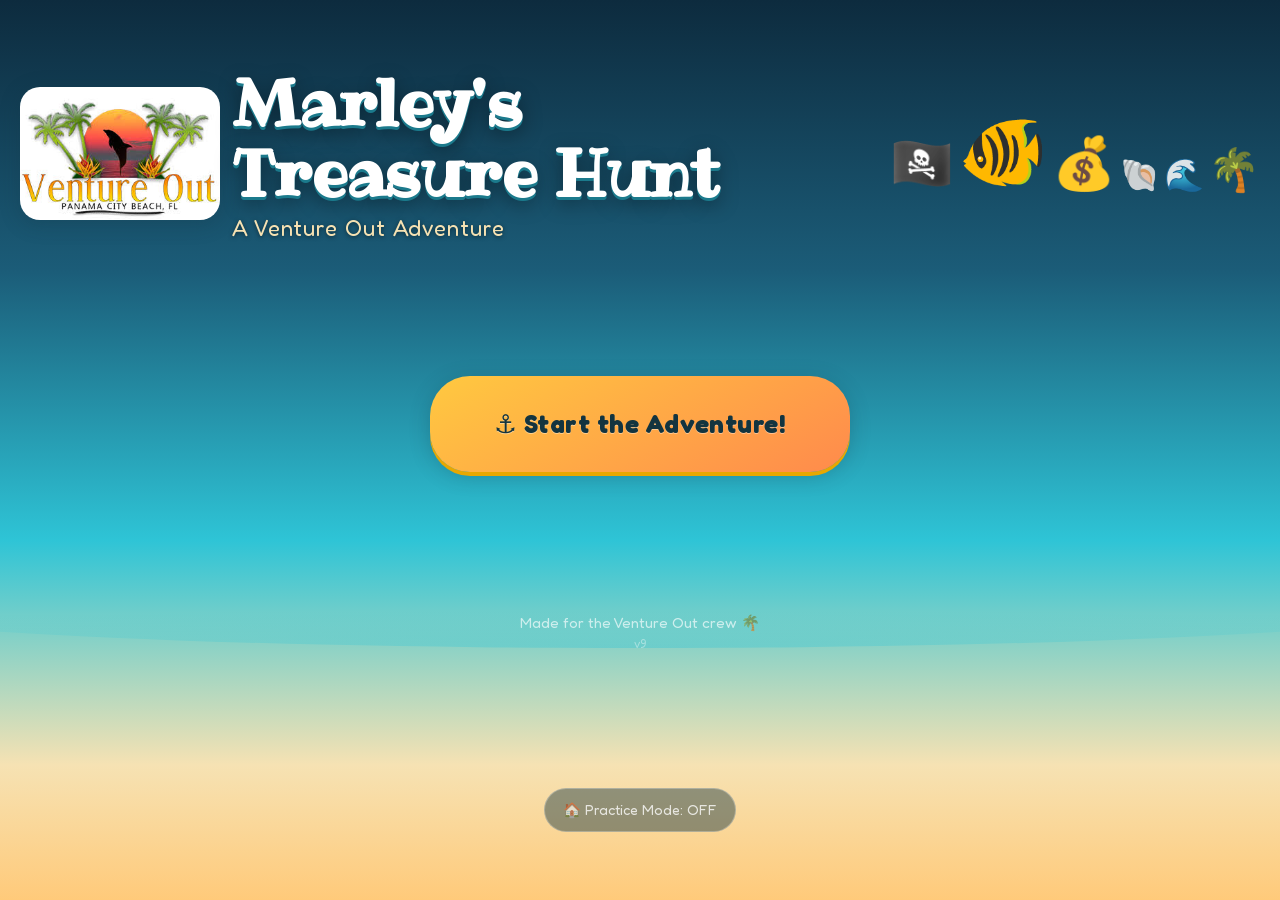
<file: index.html>
<!doctype html>
<html lang="en">
<head>
<meta charset="utf-8">
<meta name="viewport" content="width=device-width, initial-scale=1, viewport-fit=cover, user-scalable=no, maximum-scale=1">
<title>Marley's Treasure Hunt — A Venture Out Adventure</title>
<link rel="manifest" href="./manifest.json">
<meta name="theme-color" content="#1B7A8C">
<meta name="apple-mobile-web-app-capable" content="yes">
<meta name="mobile-web-app-capable" content="yes">
<meta name="apple-mobile-web-app-status-bar-style" content="black-translucent">
<meta name="apple-mobile-web-app-title" content="Treasure Hunt">
<link rel="apple-touch-icon" href="./assets/icons/apple-touch-icon-180.png">
<link rel="icon" href="./assets/icons/icon-192.png">
<link rel="stylesheet" href="./styles.css">
</head>
<body>
<div id="app">

  <!-- ═══════════════════════════════════════════
       SCREEN 1 — TITLE
  ═══════════════════════════════════════════ -->
  <section class="screen screen--active" id="screen-title">

    <!-- Background decoration layer -->
    <div class="title-bg" aria-hidden="true">
      <div class="title-bg__waves"></div>
      <div class="title-bg__stars">
        <span class="deco-star" style="--x:10%;--y:12%;--s:1.1;--d:0s">⭐</span>
        <span class="deco-star" style="--x:88%;--y:8%;--s:0.8;--d:0.4s">✨</span>
        <span class="deco-star" style="--x:5%;--y:55%;--s:0.9;--d:0.7s">⭐</span>
        <span class="deco-star" style="--x:92%;--y:48%;--s:1.2;--d:0.2s">✨</span>
        <span class="deco-star" style="--x:18%;--y:80%;--s:0.7;--d:1s">⭐</span>
        <span class="deco-star" style="--x:80%;--y:78%;--s:1;--d:0.6s">✨</span>
      </div>
    </div>

    <!-- Logo -->
    <div class="title-logo-wrap">
      <img src="./assets/ventureoutlogo.jpeg" alt="Venture Out" class="title-logo">
    </div>

    <!-- Main title card -->
    <div class="title-card">
      <h1 class="title-main">Marley's<br>Treasure Hunt</h1>
      <p class="title-sub">A Venture Out Adventure</p>
    </div>

    <!-- Hero scene -->
    <div class="title-hero" aria-label="Marley the marlin, pirates, and treasure">
      <div class="hero-scene">
        <span class="hero-pirate">🏴‍☠️</span>
        <span class="hero-marley">🐠</span>
        <span class="hero-treasure">💰</span>
        <span class="hero-shell1">🐚</span>
        <span class="hero-shell2">🌊</span>
        <span class="hero-palm">🌴</span>
      </div>
    </div>

    <!-- CTA button -->
    <button id="btnStart" class="btn btn--primary btn--xl">
      ⚓ Start the Adventure!
    </button>

    <!-- Footer note -->
    <footer class="title-footer">
      Made for the Venture Out crew 🌴
      <span id="appVersion" class="title-version"></span>
    </footer>

    <!-- Practice Mode toggle — test the GPS map anywhere (e.g. at home) -->
    <button id="btnPractice" class="title-practice">🏠 Practice Mode: OFF</button>

  </section>


  <!-- ═══════════════════════════════════════════
       SCREEN 2 — MAP
  ═══════════════════════════════════════════ -->
  <section class="screen" id="screen-map">

    <!-- HUD (top bar) -->
    <div id="hud">
      <div id="zoneChip" class="chip chip--zone">
        <button id="btnZonePrev" class="zone-arrow" type="button" aria-label="Previous zone">◀</button>
        <span id="zoneName">The Lagoon &amp; Fishing Pier</span>
        <span id="zoneDone" class="zone-done hidden" aria-hidden="true">✓</span>
        <button id="btnZoneNext" class="zone-arrow" type="button" aria-label="Next zone">▶</button>
      </div>
      <div id="scoreChip" class="chip chip--score" aria-live="polite" aria-atomic="true">
        ⭐ <span id="scoreValue">0</span>
      </div>
      <div id="mapPieceChip" class="chip chip--map" aria-live="polite" aria-atomic="true">
        🗺️ <span id="mapPieceValue">0</span>/5
      </div>
    </div>

    <!-- Map viewport. #mapStage is sized to the rendered map image (so fx/fy
         fractions line up with the picture, not the letter-boxed viewport) and
         is what JS pans/zooms via transform. -->
    <div id="mapViewport">
      <div id="mapStage">
        <img id="mapImg" src="./assets/map/resort-map.jpg" alt="Resort map">
        <div id="treasureLayer"></div>
        <div id="playerDot"><div id="facingBeam" aria-hidden="true"></div><span>⛵</span></div>
      </div>
    </div>

    <!-- Proximity prompt (floats over map) -->
    <div id="proximityPrompt" class="hidden">
      Treasure nearby — tap it! ✨
    </div>

    <!-- "Set Up the Map" panel (floats over map; card is click-through so the
         map stays tappable — only its buttons capture taps). -->
    <div id="calPanel" class="cal-panel hidden" role="group" aria-labelledby="calPanelTitle">
      <div id="calBar" class="cal-panel__bar">
        <span class="cal-panel__grip" aria-hidden="true">⠿</span>
        <span id="calPanelTitle" class="cal-panel__title">📍 Set Up the Map</span>
        <button id="btnCalMin" type="button" class="cal-panel__min" aria-label="Minimize panel" title="Minimize">▾</button>
      </div>
      <div id="calBody" class="cal-panel__body">
      <div id="calGps" class="cal-panel__gps" data-q="wait" aria-live="polite">GPS: locating…</div>
      <div id="calPrompt" class="cal-panel__prompt"></div>
      <ul id="calList" class="cal-panel__list"></ul>
      <div id="calControls">
        <div class="cal-panel__row">
          <button id="btnCalUndo" type="button" class="btn btn--ghost">↩︎ Undo</button>
          <button id="btnCalCancel" type="button" class="btn btn--ghost">✕ Cancel</button>
          <button id="btnCalSolve" type="button" class="btn btn--primary" disabled>✅ Save</button>
        </div>
        <div id="calSolveHint" class="cal-panel__note"></div>
      </div>
      <div id="calExportWrap" class="cal-panel__export hidden">
        <div class="cal-panel__note">Paste this into <code>CONFIG.resort.georef</code> (or send it to me):</div>
        <textarea id="calExport" class="cal-panel__ta" readonly rows="7"></textarea>
        <div class="cal-panel__row">
          <button id="btnCalCopy" type="button" class="btn btn--ghost">📋 Copy</button>
          <button id="btnCalDone" type="button" class="btn btn--primary">Done</button>
        </div>
      </div>
      </div><!-- /calBody -->
    </div>

    <!-- Bottom control bar -->
    <div id="mapControls">
      <button id="btnOpenBag" class="btn btn--ghost">👝 Bag</button>
      <button id="btnCalibrate" class="btn btn--ghost">📍 Calibrate</button>
    </div>

  </section>


  <!-- ═══════════════════════════════════════════
       SCREEN 3 — CATCH (AR camera view)
  ═══════════════════════════════════════════ -->
  <section class="screen" id="screen-catch">

    <!-- Camera feed — full-bleed background -->
    <video id="cameraVideo" autoplay muted playsinline></video>

    <!-- JS-injected catch treasure lives here -->
    <div id="catchLayer"></div>

    <!-- Off-screen "turn this way" arrow (shown when the treasure is out of frame) -->
    <div id="arHint" class="hidden"></div>

    <!-- Hint text -->
    <div id="catchHint">Tap the treasure to catch it! 👆</div>

    <!-- Back button -->
    <button id="btnCatchBack" class="btn btn--ghost">← Back to map</button>

  </section>


  <!-- ═══════════════════════════════════════════
       SCREEN 4 — BAG
  ═══════════════════════════════════════════ -->
  <section class="screen" id="screen-bag">

    <div class="bag-inner">
      <h2 class="screen-heading">
        <span class="screen-heading__emoji">👝</span>
        My Treasure Bag
      </h2>

      <div id="bagGrid"></div>

      <div id="bagTotal"></div>

      <button id="btnBagBack" class="btn btn--primary">← Keep hunting</button>
    </div>

  </section>


  <!-- ═══════════════════════════════════════════
       SCREEN 5 — WIN
  ═══════════════════════════════════════════ -->
  <section class="screen" id="screen-win">

    <div class="win-bg" aria-hidden="true"></div>

    <div class="win-inner">

      <!-- Celebration graphic -->
      <div class="win-chest" aria-label="treasure chest">
        <span class="win-chest__main">💰</span>
        <span class="win-chest__deco win-chest__deco--1">✨</span>
        <span class="win-chest__deco win-chest__deco--2">⭐</span>
        <span class="win-chest__deco win-chest__deco--3">🏅</span>
        <span class="win-chest__deco win-chest__deco--4">✨</span>
      </div>

      <h2 class="win-headline">
        You found<br>Captain Barnacle's<br>treasure!
      </h2>

      <div id="winScore"></div>

      <button id="btnPlayAgain" class="btn btn--primary btn--xl">
        Play again 🔁
      </button>

    </div>

  </section>


  <!-- ═══════════════════════════════════════════
       OVERLAYS (outside all screens)
  ═══════════════════════════════════════════ -->

  <!-- Marley's speech bubble -->
  <div id="marleyBubble" class="marley hidden" aria-live="polite" aria-atomic="true">
    <span class="marley__avatar" aria-hidden="true">🐠</span>
    <p id="marleyText"></p>
  </div>

  <!-- Zone intro banner -->
  <div id="zoneBanner" class="banner hidden" aria-live="polite" aria-atomic="true">
    <span id="zoneBannerEmoji" aria-hidden="true">🏝️</span>
    <h2 id="zoneBannerName"></h2>
  </div>

  <!-- Safety modal -->
  <div id="safetyCard" class="modal hidden" role="dialog" aria-modal="true" aria-labelledby="safetyText">
    <div class="modal__box">
      <span class="modal__emoji" aria-hidden="true">🛟</span>
      <p id="safetyText"></p>
      <button id="btnSafetyOk" class="btn btn--primary">Aye aye, Captain! 🫡</button>
    </div>
  </div>

  <!-- Offline gate / status banner -->
  <div id="offlineGate" class="gate hidden">
    <span id="offlineGateIcon">⏳</span>
    <span id="offlineGateText">Getting ready…</span>
  </div>

</div><!-- /#app -->

<script src="./game.js" defer></script>
</body>
</html>
</file>
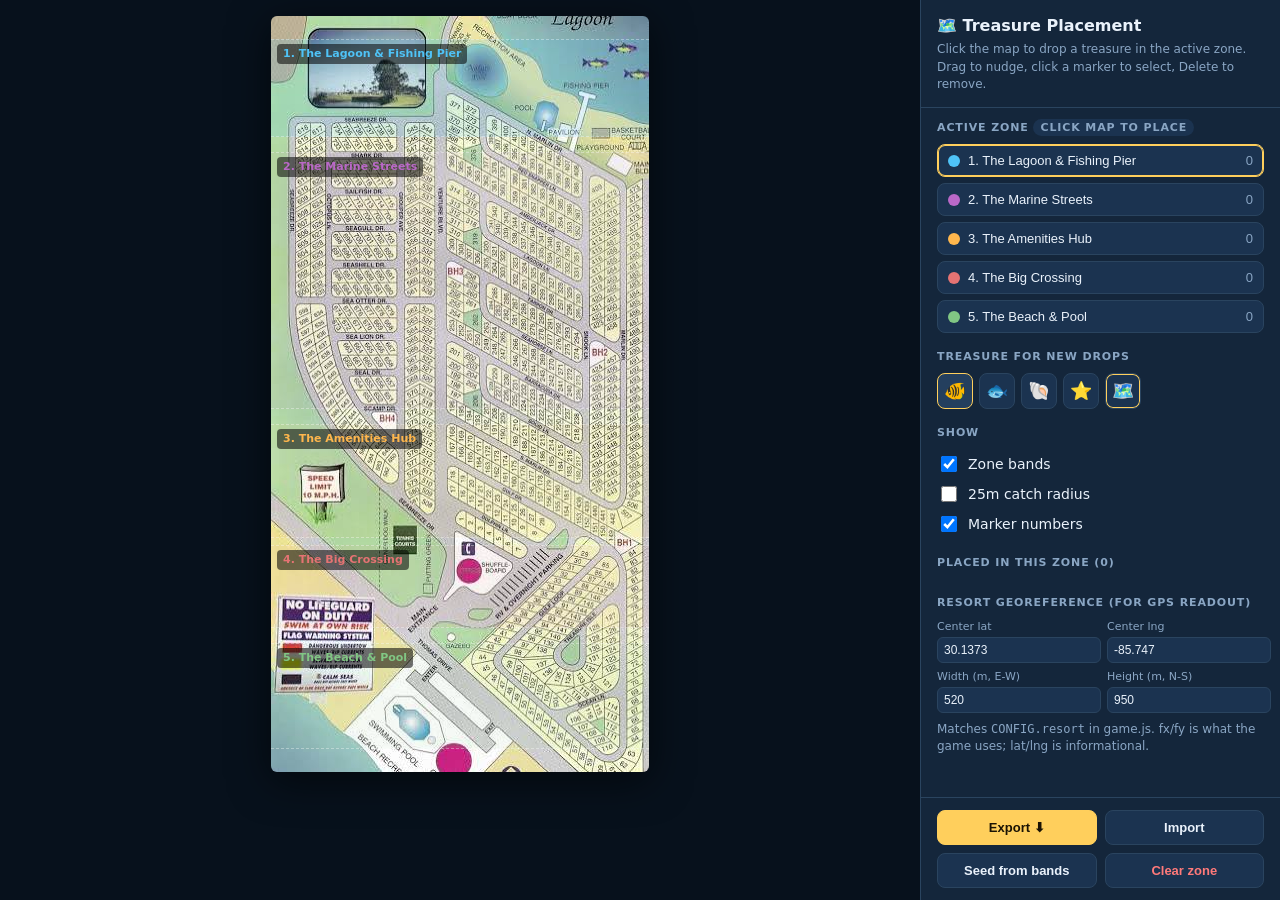
<file: placement.html>
<!DOCTYPE html>
<html lang="en">
<head>
<meta charset="UTF-8">
<meta name="viewport" content="width=device-width, initial-scale=1, maximum-scale=1, user-scalable=no">
<title>Treasure Placement — Marley's Treasure Hunt</title>
<style>
  :root {
    --bg: #0d1b2a; --panel: #14263b; --panel2: #1b3350; --ink: #eaf2fb;
    --muted: #8aa6c4; --line: #2a445f; --accent: #ffcf5c;
    --good: #5ad19a; --bad: #ff7a7a;
  }
  * { box-sizing: border-box; }
  html, body { margin: 0; height: 100%; }
  body {
    font: 14px/1.45 system-ui, -apple-system, "Segoe UI", Roboto, sans-serif;
    background: var(--bg); color: var(--ink);
    display: grid; grid-template-columns: 1fr 360px; height: 100vh; overflow: hidden;
  }

  /* ---- Map stage ---- */
  #stageWrap { position: relative; overflow: auto; background: #07111c; }
  #stage { position: relative; margin: 16px auto; width: fit-content; }
  #map { display: block; max-width: none; box-shadow: 0 8px 40px rgba(0,0,0,.6); border-radius: 6px; }
  #overlay { position: absolute; inset: 0; }

  .band { position: absolute; left: 0; right: 0; pointer-events: none;
    border-top: 1px dashed rgba(255,255,255,.35); border-bottom: 1px dashed rgba(255,255,255,.35); }
  .band-label { position: absolute; left: 6px; top: 4px; font-size: 11px; font-weight: 700;
    padding: 2px 6px; border-radius: 4px; background: rgba(0,0,0,.55); pointer-events: none; }

  .marker { position: absolute; transform: translate(-50%, -50%); cursor: grab;
    width: 34px; height: 34px; display: grid; place-items: center; font-size: 22px;
    border-radius: 50%; background: rgba(0,0,0,.35); border: 2px solid #fff;
    box-shadow: 0 2px 8px rgba(0,0,0,.5); user-select: none; touch-action: none; }
  .marker.piece { border-color: var(--accent); box-shadow: 0 0 0 3px rgba(255,207,92,.4); }
  .marker.sel { outline: 3px solid var(--accent); outline-offset: 2px; z-index: 5; }
  .marker:active { cursor: grabbing; }
  .radius { position: absolute; transform: translate(-50%, -50%); border: 1px solid rgba(90,209,154,.7);
    background: rgba(90,209,154,.10); border-radius: 50%; pointer-events: none; }
  .idx { position: absolute; top: -8px; right: -8px; background: #fff; color: #000;
    font-size: 10px; font-weight: 800; border-radius: 8px; padding: 0 4px; }

  /* ---- Side panel ---- */
  #panel { background: var(--panel); border-left: 1px solid var(--line);
    display: flex; flex-direction: column; height: 100vh; }
  #panel header { padding: 14px 16px; border-bottom: 1px solid var(--line); }
  #panel header h1 { margin: 0; font-size: 16px; }
  #panel header p { margin: 4px 0 0; color: var(--muted); font-size: 12px; }
  .scroll { overflow-y: auto; padding: 12px 16px; flex: 1; }
  .group { margin-bottom: 16px; }
  .group h2 { font-size: 11px; text-transform: uppercase; letter-spacing: .08em;
    color: var(--muted); margin: 0 0 8px; }

  .zones { display: grid; gap: 6px; }
  .zone-btn { display: flex; align-items: center; gap: 8px; text-align: left;
    padding: 8px 10px; border-radius: 8px; border: 1px solid var(--line);
    background: var(--panel2); color: var(--ink); cursor: pointer; font-size: 13px; }
  .zone-btn .dot { width: 12px; height: 12px; border-radius: 50%; flex: none; }
  .zone-btn .count { margin-left: auto; color: var(--muted); font-variant-numeric: tabular-nums; }
  .zone-btn.active { border-color: var(--accent); box-shadow: inset 0 0 0 1px var(--accent); }

  .palette { display: flex; flex-wrap: wrap; gap: 6px; }
  .emoji-btn { font-size: 18px; width: 36px; height: 36px; border-radius: 8px;
    border: 1px solid var(--line); background: var(--panel2); cursor: pointer; }
  .emoji-btn.active { border-color: var(--accent); background: #243f5e; }
  .emoji-btn.piece { box-shadow: inset 0 0 0 1px var(--accent); }

  .toggles label { display: flex; align-items: center; gap: 8px; padding: 4px 0; cursor: pointer; }
  .toggles input { width: 16px; height: 16px; }

  .list { display: grid; gap: 4px; }
  .row { display: flex; align-items: center; gap: 8px; padding: 6px 8px; border-radius: 6px;
    background: var(--panel2); font-size: 12px; cursor: pointer; }
  .row.sel { outline: 2px solid var(--accent); }
  .row .em { font-size: 16px; }
  .row .co { color: var(--muted); font-variant-numeric: tabular-nums; flex: 1; }
  .row .del { color: var(--bad); background: none; border: none; cursor: pointer; font-size: 14px; }

  .geo { display: grid; grid-template-columns: 1fr 1fr; gap: 6px; }
  .geo label { font-size: 11px; color: var(--muted); display: grid; gap: 2px; }
  .geo input { background: var(--panel2); border: 1px solid var(--line); color: var(--ink);
    border-radius: 6px; padding: 5px 6px; font-size: 12px; }

  .actions { display: grid; grid-template-columns: 1fr 1fr; gap: 8px;
    padding: 12px 16px; border-top: 1px solid var(--line); }
  button.btn { padding: 9px; border-radius: 8px; border: 1px solid var(--line);
    background: var(--panel2); color: var(--ink); cursor: pointer; font-weight: 600; font-size: 13px; }
  button.btn.primary { background: var(--accent); color: #1a1304; border-color: var(--accent); }
  button.btn.danger { color: var(--bad); }

  dialog { background: var(--panel); color: var(--ink); border: 1px solid var(--line);
    border-radius: 12px; max-width: 640px; width: 92%; padding: 0; }
  dialog header { display: flex; justify-content: space-between; align-items: center;
    padding: 12px 16px; border-bottom: 1px solid var(--line); }
  dialog .body { padding: 14px 16px; }
  textarea { width: 100%; min-height: 280px; background: #07111c; color: var(--good);
    border: 1px solid var(--line); border-radius: 8px; padding: 10px; font: 12px/1.5 ui-monospace, Menlo, monospace; }
  .hint { color: var(--muted); font-size: 12px; }
  .pill { font-size: 11px; padding: 2px 7px; border-radius: 999px; background: var(--panel2); color: var(--muted); }
</style>
</head>
<body>
  <!-- ===== MAP STAGE ===== -->
  <div id="stageWrap">
    <div id="stage">
      <img id="map" src="./assets/map/resort-map.jpg" alt="Resort map" draggable="false">
      <div id="overlay"></div>
    </div>
  </div>

  <!-- ===== PANEL ===== -->
  <div id="panel">
    <header>
      <h1>🗺️ Treasure Placement</h1>
      <p>Click the map to drop a treasure in the active zone. Drag to nudge, click a marker to select, Delete to remove.</p>
    </header>

    <div class="scroll">
      <div class="group">
        <h2>Active zone <span class="pill" id="zoneHint">click map to place</span></h2>
        <div class="zones" id="zones"></div>
      </div>

      <div class="group">
        <h2>Treasure for new drops</h2>
        <div class="palette" id="palette"></div>
      </div>

      <div class="group toggles">
        <h2>Show</h2>
        <label><input type="checkbox" id="tBands" checked> Zone bands</label>
        <label><input type="checkbox" id="tRadius"> 25m catch radius</label>
        <label><input type="checkbox" id="tIndex" checked> Marker numbers</label>
      </div>

      <div class="group">
        <h2>Placed in this zone (<span id="zoneCount">0</span>)</h2>
        <div class="list" id="list"></div>
      </div>

      <div class="group">
        <h2>Resort georeference (for GPS readout)</h2>
        <div class="geo">
          <label>Center lat<input id="gLat" type="number" step="0.00001" value="30.1373"></label>
          <label>Center lng<input id="gLng" type="number" step="0.00001" value="-85.747"></label>
          <label>Width (m, E-W)<input id="gW" type="number" step="1" value="520"></label>
          <label>Height (m, N-S)<input id="gH" type="number" step="1" value="950"></label>
        </div>
        <p class="hint" style="margin:8px 0 0">Matches <code>CONFIG.resort</code> in game.js. fx/fy is what the game uses; lat/lng is informational.</p>
      </div>
    </div>

    <div class="actions">
      <button class="btn primary" id="btnExport">Export ⬇︎</button>
      <button class="btn" id="btnImport">Import</button>
      <button class="btn" id="btnPreset">Seed from bands</button>
      <button class="btn danger" id="btnClearZone">Clear zone</button>
    </div>
  </div>

  <!-- ===== EXPORT / IMPORT DIALOG ===== -->
  <dialog id="dlg">
    <header>
      <strong id="dlgTitle">Export</strong>
      <button class="btn" id="dlgClose">Close</button>
    </header>
    <div class="body">
      <p class="hint" id="dlgHint"></p>
      <textarea id="dlgText" spellcheck="false"></textarea>
      <div class="actions" style="border:0;padding:12px 0 0">
        <button class="btn primary" id="dlgCopy">Copy to clipboard</button>
        <button class="btn" id="dlgDownload">Download .json</button>
      </div>
    </div>
  </dialog>

<script>
/* ============================================================================
   Zone definitions — kept in sync with CONFIG.zones in game.js.
   ========================================================================== */
const ZONES = [
  { name: 'The Lagoon & Fishing Pier', color: '#4fc3f7', band: [0.03, 0.16],
    emojis: ['🐠','🐟','🐚','⭐'], piece: '🗺️' },
  { name: 'The Marine Streets', color: '#ba68c8', band: [0.18, 0.52],
    emojis: ['🪙','🐚','🦀','💎'], piece: '🗺️' },
  { name: 'The Amenities Hub', color: '#ffb74d', band: [0.54, 0.69],
    emojis: ['🏴‍☠️','🪙','🥥','🦜'], piece: '🗺️' },
  { name: 'The Big Crossing', color: '#e57373', band: [0.70, 0.81],
    emojis: ['🧭','🪙'], piece: '🗺️' },
  { name: 'The Beach & Pool', color: '#81c784', band: [0.83, 0.97],
    emojis: ['🐢','🐬','🪙','🐚'], piece: '🧰' },
];

const STORAGE_KEY = 'voar_placement_v1';
const R = 6378137; // earth radius (m), matches projectMeters in game.js

/* state: array of {id, zone, fx, fy, emoji, isPiece} */
let spots = [];
let activeZone = 0;
let activeEmoji = ZONES[0].emojis[0];
let activePiece = false;
let selectedId = null;
let nextId = 1;

const $ = (id) => document.getElementById(id);
const overlay = $('overlay'), mapImg = $('map');

/* ---- geo helpers (inverse of game.js gpsToFraction, resort branch) ---- */
function geo() {
  return { lat0: +$('gLat').value, lng0: +$('gLng').value, w: +$('gW').value, h: +$('gH').value };
}
function fracToLatLng(fx, fy) {
  const g = geo();
  const x = (fx - 0.5) * g.w;            // east meters
  const y = (0.5 - fy) * g.h;            // north meters
  const lng = g.lng0 + x / (Math.cos(g.lat0 * Math.PI / 180) * R) * (180 / Math.PI);
  const lat = g.lat0 + y / 110540 * 1;   // 110540 m per degree lat (matches game.js)
  return { lat, lng };
}

/* ============================================================================
   Rendering
   ========================================================================== */
function render() {
  overlay.innerHTML = '';
  const showBands = $('tBands').checked;
  const showRadius = $('tRadius').checked;
  const showIdx = $('tIndex').checked;
  const g = geo();

  // bands
  if (showBands) {
    ZONES.forEach((z, i) => {
      const b = document.createElement('div');
      b.className = 'band';
      b.style.top = (z.band[0] * 100) + '%';
      b.style.height = ((z.band[1] - z.band[0]) * 100) + '%';
      b.style.background = hexA(z.color, i === activeZone ? 0.16 : 0.06);
      const lab = document.createElement('div');
      lab.className = 'band-label';
      lab.style.color = z.color;
      lab.textContent = (i + 1) + '. ' + z.name;
      b.appendChild(lab);
      overlay.appendChild(b);
    });
  }

  // radius ellipse size in % (E-W uses width m, N-S uses height m)
  const rxPct = (25 / g.w) * 100, ryPct = (25 / g.h) * 100;

  // markers (numbered per-zone in placement order)
  const perZoneCount = {};
  spots.forEach((s) => {
    perZoneCount[s.zone] = (perZoneCount[s.zone] || 0) + 1;
    const z = ZONES[s.zone];

    if (showRadius) {
      const r = document.createElement('div');
      r.className = 'radius';
      r.style.left = (s.fx * 100) + '%';
      r.style.top = (s.fy * 100) + '%';
      r.style.width = (rxPct * 2) + '%';
      r.style.height = (ryPct * 2) + '%';
      overlay.appendChild(r);
    }

    const m = document.createElement('div');
    m.className = 'marker' + (s.isPiece ? ' piece' : '') + (s.id === selectedId ? ' sel' : '');
    m.style.left = (s.fx * 100) + '%';
    m.style.top = (s.fy * 100) + '%';
    m.style.borderColor = s.id === selectedId ? '#ffcf5c' : z.color;
    m.textContent = s.emoji;
    m.dataset.id = s.id;
    if (showIdx) {
      const n = document.createElement('span');
      n.className = 'idx'; n.textContent = perZoneCount[s.zone];
      m.appendChild(n);
    }
    overlay.appendChild(m);
    attachDrag(m, s);
  });

  renderZones();
  renderPalette();
  renderList();
}

function renderZones() {
  const el = $('zones'); el.innerHTML = '';
  ZONES.forEach((z, i) => {
    const n = spots.filter((s) => s.zone === i).length;
    const b = document.createElement('button');
    b.className = 'zone-btn' + (i === activeZone ? ' active' : '');
    b.innerHTML = `<span class="dot" style="background:${z.color}"></span>${i + 1}. ${z.name}<span class="count">${n}</span>`;
    b.onclick = () => { activeZone = i; activeEmoji = z.emojis[0]; activePiece = false; render(); };
    el.appendChild(b);
  });
}

function renderPalette() {
  const el = $('palette'); el.innerHTML = '';
  const z = ZONES[activeZone];
  z.emojis.forEach((e) => {
    const b = document.createElement('button');
    b.className = 'emoji-btn' + (!activePiece && e === activeEmoji ? ' active' : '');
    b.textContent = e;
    b.onclick = () => { activeEmoji = e; activePiece = false; renderPalette(); };
    el.appendChild(b);
  });
  const p = document.createElement('button');
  p.className = 'emoji-btn piece' + (activePiece ? ' active' : '');
  p.textContent = z.piece;
  p.title = 'Map piece / chest';
  p.onclick = () => { activePiece = true; renderPalette(); };
  el.appendChild(p);
}

function renderList() {
  const list = spots.filter((s) => s.zone === activeZone);
  $('zoneCount').textContent = list.length;
  const el = $('list'); el.innerHTML = '';
  list.forEach((s, i) => {
    const ll = fracToLatLng(s.fx, s.fy);
    const row = document.createElement('div');
    row.className = 'row' + (s.id === selectedId ? ' sel' : '');
    row.innerHTML =
      `<span class="em">${s.emoji}</span>` +
      `<span class="co">#${i + 1} · fx ${s.fx.toFixed(3)}, fy ${s.fy.toFixed(3)}<br>` +
      `<span style="opacity:.7">${ll.lat.toFixed(5)}, ${ll.lng.toFixed(5)}${s.isPiece ? ' · 🧩 piece' : ''}</span></span>` +
      `<button class="del" title="Delete">✕</button>`;
    row.onclick = (e) => {
      if (e.target.classList.contains('del')) { removeSpot(s.id); return; }
      selectedId = s.id; render();
    };
    el.appendChild(row);
  });
}

/* ============================================================================
   Interaction — place / drag / delete
   ========================================================================== */
function mapFracFromEvent(clientX, clientY) {
  const r = mapImg.getBoundingClientRect();
  return {
    fx: clamp((clientX - r.left) / r.width),
    fy: clamp((clientY - r.top) / r.height),
  };
}
const clamp = (v) => Math.max(0, Math.min(1, v));

overlay.addEventListener('pointerdown', (e) => {
  // Click on empty map → place a new marker. (Marker drags are handled separately.)
  if (e.target.closest('.marker')) return;
  const { fx, fy } = mapFracFromEvent(e.clientX, e.clientY);
  const z = ZONES[activeZone];
  const s = { id: nextId++, zone: activeZone, fx, fy,
    emoji: activePiece ? z.piece : activeEmoji, isPiece: activePiece };
  spots.push(s);
  selectedId = s.id;
  save(); render();
});

function attachDrag(el, s) {
  el.addEventListener('pointerdown', (e) => {
    e.stopPropagation();
    selectedId = s.id; render();
    el.setPointerCapture(e.pointerId);
    const move = (ev) => {
      const { fx, fy } = mapFracFromEvent(ev.clientX, ev.clientY);
      s.fx = fx; s.fy = fy;
      // live-update without full rebuild for smoothness
      const live = overlay.querySelector(`.marker[data-id="${s.id}"]`);
      if (live) { live.style.left = (fx * 100) + '%'; live.style.top = (fy * 100) + '%'; }
    };
    const up = () => {
      el.removeEventListener('pointermove', move);
      el.removeEventListener('pointerup', up);
      save(); render();
    };
    el.addEventListener('pointermove', move);
    el.addEventListener('pointerup', up);
  });
}

function removeSpot(id) {
  spots = spots.filter((s) => s.id !== id);
  if (selectedId === id) selectedId = null;
  save(); render();
}

document.addEventListener('keydown', (e) => {
  if ((e.key === 'Delete' || e.key === 'Backspace') && selectedId != null) {
    e.preventDefault(); removeSpot(selectedId);
  }
});

/* ============================================================================
   Persistence + import/export
   ========================================================================== */
function save() {
  localStorage.setItem(STORAGE_KEY, JSON.stringify({ spots, geo: geo() }));
}
function load() {
  try {
    const raw = JSON.parse(localStorage.getItem(STORAGE_KEY));
    if (raw && Array.isArray(raw.spots)) {
      spots = raw.spots;
      nextId = spots.reduce((m, s) => Math.max(m, s.id), 0) + 1;
      if (raw.geo) {
        $('gLat').value = raw.geo.lat0; $('gLng').value = raw.geo.lng0;
        $('gW').value = raw.geo.w; $('gH').value = raw.geo.h;
      }
    }
  } catch (_) {}
}

function buildExport() {
  // Per-zone arrays of {fx,fy,emoji,piece} rounded to 4 decimals.
  const byZone = ZONES.map((z, i) => ({
    zone: i,
    name: z.name,
    spots: spots.filter((s) => s.zone === i).map((s) => ({
      fx: +s.fx.toFixed(4), fy: +s.fy.toFixed(4),
      emoji: s.emoji, piece: !!s.isPiece,
      ...latLngRounded(s),
    })),
  }));
  return byZone;
}
function latLngRounded(s) {
  const ll = fracToLatLng(s.fx, s.fy);
  return { lat: +ll.lat.toFixed(6), lng: +ll.lng.toFixed(6) };
}

function exportText() {
  const data = buildExport();
  const js =
`/* Generated by placement.html — paste each array into the matching zone in
   CONFIG.zones as a "spots" property, e.g. zones[0].spots = [...].
   Each spot: { fx, fy } fraction of the map image (what the game positions by).
   emoji/piece/lat/lng included for reference. */
const PLACEMENTS = ${JSON.stringify(data, null, 2)};
`;
  return js;
}

function openDialog(title, hint, text, readonly) {
  $('dlgTitle').textContent = title;
  $('dlgHint').textContent = hint;
  $('dlgText').value = text;
  $('dlgText').readOnly = !!readonly;
  $('dlg').showModal();
}

$('btnExport').onclick = () =>
  openDialog('Export placements',
    'Copy this into game.js, or download the JSON to keep a backup.',
    exportText(), true);

$('btnImport').onclick = () =>
  openDialog('Import placements',
    'Paste a previously exported snippet (the PLACEMENTS array or raw JSON) and click Copy→nothing; just Close to apply.',
    '', false);

$('dlgClose').onclick = () => {
  // On import dialog, try to parse pasted content when closing.
  if ($('dlgTitle').textContent.startsWith('Import')) tryImport($('dlgText').value);
  $('dlg').close();
};
$('dlgCopy').onclick = async () => {
  try { await navigator.clipboard.writeText($('dlgText').value); $('dlgCopy').textContent = 'Copied ✓'; }
  catch (_) { $('dlgText').select(); document.execCommand('copy'); }
  setTimeout(() => ($('dlgCopy').textContent = 'Copy to clipboard'), 1200);
};
$('dlgDownload').onclick = () => {
  const blob = new Blob([JSON.stringify(buildExport(), null, 2)], { type: 'application/json' });
  const a = document.createElement('a');
  a.href = URL.createObjectURL(blob);
  a.download = 'treasure-placements.json';
  a.click();
};

function tryImport(txt) {
  if (!txt.trim()) return;
  let data;
  try {
    const m = txt.match(/\[[\s\S]*\]/); // grab the first JSON array in the text
    data = JSON.parse(m ? m[0] : txt);
  } catch (e) { alert('Could not parse — paste the exported JSON / PLACEMENTS array.'); return; }
  spots = []; nextId = 1;
  data.forEach((z) => {
    const zi = (typeof z.zone === 'number') ? z.zone
      : ZONES.findIndex((zz) => zz.name === z.name);
    (z.spots || []).forEach((sp) => {
      spots.push({ id: nextId++, zone: zi < 0 ? 0 : zi,
        fx: sp.fx, fy: sp.fy, emoji: sp.emoji || ZONES[zi]?.emojis[0] || '⭐',
        isPiece: !!sp.piece });
    });
  });
  selectedId = null; save(); render();
}

/* Seed one marker per existing band randomly (mirrors current game behaviour),
   as a starting point you then drag onto roads/paths. */
$('btnPreset').onclick = () => {
  const z = ZONES[activeZone];
  for (let i = 0; i < 4; i++) {
    const fx = 0.15 + Math.random() * 0.70;
    const fy = z.band[0] + Math.random() * (z.band[1] - z.band[0]);
    spots.push({ id: nextId++, zone: activeZone, fx, fy, emoji: z.emojis[i % z.emojis.length], isPiece: false });
  }
  // a piece near the band centre
  spots.push({ id: nextId++, zone: activeZone, fx: 0.5,
    fy: (z.band[0] + z.band[1]) / 2, emoji: z.piece, isPiece: true });
  save(); render();
};

$('btnClearZone').onclick = () => {
  if (!confirm(`Remove all placements in "${ZONES[activeZone].name}"?`)) return;
  spots = spots.filter((s) => s.zone !== activeZone);
  selectedId = null; save(); render();
};

['tBands', 'tRadius', 'tIndex'].forEach((id) => $(id).addEventListener('change', render));
['gLat', 'gLng', 'gW', 'gH'].forEach((id) => $(id).addEventListener('input', () => { save(); render(); }));

function hexA(hex, a) {
  const n = parseInt(hex.slice(1), 16);
  return `rgba(${(n >> 16) & 255}, ${(n >> 8) & 255}, ${n & 255}, ${a})`;
}

/* boot */
mapImg.addEventListener('load', render);
if (mapImg.complete) render();
load();
render();
</script>
</body>
</html>
</file>
<file: styles.css>
/* ═══════════════════════════════════════════════════════════════
   MARLEY'S TREASURE HUNT — Design System
   All styling. No external resources.
   ═══════════════════════════════════════════════════════════════ */

/* ── 1. DESIGN TOKENS ───────────────────────────────────────── */
/* Self-hosted fonts (offline-safe; files live in assets/fonts/) */
@font-face {
  font-family: 'Ribeye';
  font-style: normal;
  font-weight: 400;
  font-display: swap;
  src: url('./assets/fonts/ribeye-latin-400.woff2') format('woff2');
}
@font-face {
  font-family: 'Fredoka';
  font-style: normal;
  font-weight: 300 700;
  font-stretch: 100%;
  font-display: swap;
  src: url('./assets/fonts/fredoka-latin-var.woff2') format('woff2');
}

:root {
  /* Palette */
  --ocean-light:   #2EC4D6;
  --ocean-deep:    #1B7A8C;
  --ocean-darker:  #0F4F60;
  --sand:          #F6E2B3;
  --sand-dark:     #E8C97A;
  --gold:          #FFC940;
  --gold-dark:     #E8A800;
  --sunset-a:      #FF8A4C;
  --sunset-b:      #FF4E78;
  --sunset-c:      #7A4BAD;
  --ink:           #13343F;
  --white:         #FFFFFF;
  --green-ok:      #2ECC71;

  /* Typography — Ribeye for display headlines, Fredoka for everything else */
  --font-display: "Ribeye", "Chalkboard SE", "Marker Felt", system-ui, sans-serif;
  --font-fun:  "Fredoka", "Chalkboard SE", system-ui, -apple-system, sans-serif;
  --font-body: "Fredoka", "Chalkboard SE", system-ui, -apple-system, sans-serif;

  /* Spacing / sizing */
  --radius-sm:  12px;
  --radius-md:  20px;
  --radius-lg:  28px;
  --radius-pill: 999px;

  /* Touch targets */
  --tap-min:  64px;
  --tap-pref: 96px;

  /* Frosted-glass surfaces (dark teal). Standardized opacity stops so HUD
     stays readable in bright outdoor sun. Higher number = more opaque.
     1 = light (ghost buttons) · 2 = medium (chips/hints) · 3 = heavy (panels/modals). */
  --glass-1:      rgba(19, 52, 63, .72);
  --glass-2:      rgba(19, 52, 63, .82);
  --glass-3:      rgba(19, 52, 63, .92);
  --glass-border: rgba(255, 255, 255, .28);
  --glass-blur:   blur(10px);

  /* Shadows */
  --shadow-sm:  0 2px 8px rgba(19,52,63,.18);
  --shadow-md:  0 4px 20px rgba(19,52,63,.25);
  --shadow-lg:  0 8px 40px rgba(19,52,63,.35);
  --shadow-glow-gold:   0 0 16px 4px rgba(255,201,64,.7);
  --shadow-glow-ocean:  0 0 16px 4px rgba(46,196,214,.6);

  /* Safe-area shortcuts */
  --safe-top:    env(safe-area-inset-top,    0px);
  --safe-bottom: env(safe-area-inset-bottom, 0px);
  --safe-left:   env(safe-area-inset-left,   0px);
  --safe-right:  env(safe-area-inset-right,  0px);
}


/* ── 2. RESET & GLOBALS ─────────────────────────────────────── */
*, *::before, *::after {
  box-sizing: border-box;
  margin: 0;
  padding: 0;
}

html, body {
  width: 100%;
  height: 100%;
  overflow: hidden;
  background: var(--ocean-darker);
}

body {
  font-family: var(--font-body);
  color: var(--ink);
  touch-action: manipulation;
  user-select: none;
  -webkit-user-select: none;
  -webkit-tap-highlight-color: transparent;
  overscroll-behavior: none;
}

img, video {
  display: block;
  max-width: 100%;
}

button {
  font-family: inherit;
  cursor: pointer;
  border: none;
  background: none;
  touch-action: manipulation;
}

/* Visible focus ring for keyboard / switch-control users only — :focus-visible
   keeps it off plain touch taps so it never flashes during normal play. */
:focus-visible {
  outline: 3px solid var(--gold);
  outline-offset: 3px;
}


/* ── 3. APP SHELL ───────────────────────────────────────────── */
#app {
  position: fixed;
  inset: 0;
  display: flex;
  flex-direction: column;
  overflow: hidden;
}


/* ── 4. SCREEN SYSTEM ───────────────────────────────────────── */
.screen {
  display: none;
  flex-direction: column;
  align-items: center;
  width: 100%;
  height: 100%;
  overflow: hidden;
  position: relative;
}

.screen--active {
  display: flex;
}

.hidden {
  display: none !important;
}


/* ── 5. BUTTONS ─────────────────────────────────────────────── */
.btn {
  display: inline-flex;
  align-items: center;
  justify-content: center;
  gap: 6px;
  min-height: var(--tap-min);
  padding: 14px 28px;
  border-radius: var(--radius-pill);
  font-family: var(--font-fun);
  font-size: clamp(1rem, 3.5vw, 1.25rem);
  font-weight: 700;
  line-height: 1.2;
  letter-spacing: .02em;
  text-align: center;
  white-space: nowrap;
  transition: transform .12s ease, box-shadow .12s ease, filter .12s ease;
  -webkit-tap-highlight-color: transparent;
  touch-action: manipulation;
  user-select: none;
  -webkit-user-select: none;
}

/* Primary — gold treasure button */
.btn--primary {
  background: linear-gradient(150deg, var(--gold) 0%, var(--sunset-a) 100%);
  color: var(--ink);
  box-shadow: 0 4px 0 var(--gold-dark), var(--shadow-md);
  text-shadow: 0 1px 0 rgba(255,255,255,.4);
}

.btn--primary:active {
  transform: translateY(3px);
  box-shadow: 0 1px 0 var(--gold-dark), var(--shadow-sm);
}

/* Extra-large variant for title + win screens */
.btn--xl {
  min-height: var(--tap-pref);
  padding: 20px 40px;
  font-size: clamp(1.15rem, 4.5vw, 1.5rem);
  border-radius: 40px;
}

/* Ghost — translucent dark teal pill */
.btn--ghost {
  background: var(--glass-1);
  backdrop-filter: var(--glass-blur);
  -webkit-backdrop-filter: var(--glass-blur);
  color: var(--white);
  border: 2px solid var(--glass-border);
  box-shadow: var(--shadow-sm);
}

.btn--ghost:active {
  transform: scale(.95);
  background: var(--glass-2);
}

/* Shared hover on non-touch */
@media (hover: hover) {
  .btn--primary:hover { filter: brightness(1.06); }
  .btn--ghost:hover   { background: var(--glass-2); }
}


/* ── 6. HUD CHIPS ───────────────────────────────────────────── */
.chip {
  display: inline-flex;
  align-items: center;
  gap: 5px;
  padding: 8px 14px;
  border-radius: var(--radius-pill);
  font-family: var(--font-fun);
  font-size: clamp(.8rem, 2.8vw, 1rem);
  font-weight: 700;
  line-height: 1;
  white-space: nowrap;
  background: var(--glass-2);
  backdrop-filter: var(--glass-blur);
  -webkit-backdrop-filter: var(--glass-blur);
  color: var(--white);
  border: 1.5px solid var(--glass-border);
  box-shadow: var(--shadow-sm);
  min-height: 40px;
}

.chip--zone {
  flex: 1 1 0;
  min-width: 0;
  max-width: 60%;
  overflow: hidden;
  font-size: clamp(.75rem, 2.4vw, .95rem);
  gap: 2px;
  padding-left: 6px;
  padding-right: 6px;
}
.chip--zone #zoneName {
  flex: 1 1 auto;
  min-width: 0;
  overflow: hidden;
  text-overflow: ellipsis;
  white-space: nowrap;
  text-align: center;
}
/* ◀ ▶ zone picker arrows live inside the zone chip */
.zone-arrow {
  flex: 0 0 auto;
  display: flex;
  align-items: center;
  justify-content: center;
  /* Generous hit area for small fingers on a moving cart (the glyph stays
     small via font-size; the box is what gets tapped). */
  min-width: 44px;
  min-height: 44px;
  padding: 0;
  border: none;
  background: transparent;
  color: var(--white);
  font-size: 1rem;
  line-height: 1;
  cursor: pointer;
  border-radius: var(--radius-pill);
  -webkit-tap-highlight-color: transparent;
  transition: transform .12s ease, background .12s ease, opacity .12s ease;
}
.zone-arrow:hover { background: rgba(255,255,255,.12); }
.zone-arrow:active { transform: scale(.86); opacity: .7; }
/* ✓ shown when the current zone's map piece is found */
.zone-done {
  flex: 0 0 auto;
  color: #5BE6A8;
  font-weight: 900;
  font-size: .95em;
}
.chip--done { border-color: rgba(91,230,168,.55); }

.chip--score { color: var(--gold); }
.chip--map   { color: #A8E6F0; }


/* ── 7. TITLE SCREEN ────────────────────────────────────────── */
#screen-title {
  background:
    linear-gradient(180deg,
      #0D2B3E 0%,
      #1B5C78 30%,
      #2EC4D6 60%,
      #F6E2B3 85%,
      #FFCA7A 100%
    );
  justify-content: center;
  gap: 0;
  padding:
    calc(var(--safe-top) + 16px)
    calc(var(--safe-right) + 20px)
    calc(var(--safe-bottom) + 20px)
    calc(var(--safe-left)  + 20px);
}

/* Decorative background layers */
.title-bg {
  position: absolute;
  inset: 0;
  pointer-events: none;
  overflow: hidden;
  z-index: 0;
}

/* Painted wave stripe */
.title-bg__waves {
  position: absolute;
  bottom: 28%;
  left: 0; right: 0;
  height: 90px;
  background:
    radial-gradient(ellipse 120% 60% at 50% 100%,
      rgba(46,196,214,.35) 0%, transparent 70%);
  border-radius: 50%;
  transform: scaleX(1.3);
}

/* Twinkling stars */
.title-bg__stars {
  position: absolute;
  inset: 0;
}

.deco-star {
  position: absolute;
  left: var(--x);
  top: var(--y);
  font-size: calc(var(--s) * 1.4rem);
  opacity: .75;
  animation: star-twinkle 2.4s ease-in-out var(--d) infinite alternate;
}

@keyframes star-twinkle {
  from { opacity: .45; transform: scale(.85); }
  to   { opacity: 1;   transform: scale(1.1); }
}

/* Logo */
.title-logo-wrap {
  position: relative;
  z-index: 1;
  display: flex;
  justify-content: center;
  margin-bottom: 10px;
}

.title-logo {
  width: clamp(120px, 38vw, 200px);
  height: auto;
  border-radius: var(--radius-md);
  box-shadow: var(--shadow-md);
  object-fit: contain;
}

/* Title card */
.title-card {
  position: relative;
  z-index: 1;
  text-align: center;
  margin-bottom: 8px;
}

.title-main {
  font-family: var(--font-display);
  font-size: clamp(2rem, 8.5vw, 3.2rem);
  font-weight: 900;
  line-height: 1.1;
  color: var(--white);
  text-shadow:
    0 3px 0 var(--ocean-deep),
    0 6px 20px rgba(0,0,0,.4);
  letter-spacing: -.01em;
}

.title-sub {
  font-family: var(--font-fun);
  font-size: clamp(.9rem, 3.2vw, 1.25rem);
  color: var(--sand);
  text-shadow: 0 1px 4px rgba(0,0,0,.5);
  margin-top: 6px;
  letter-spacing: .04em;
}

/* Hero scene — decorative emoji cluster */
.title-hero {
  position: relative;
  z-index: 1;
  width: 100%;
  height: clamp(80px, 16vw, 130px);
  margin: 4px 0 12px;
}

.hero-scene {
  position: relative;
  width: 100%;
  height: 100%;
  display: flex;
  align-items: flex-end;
  justify-content: center;
  gap: 4px;
}

.hero-marley   { font-size: clamp(2.8rem, 10vw, 4.5rem); animation: bob 2.2s ease-in-out infinite; }
.hero-pirate   { font-size: clamp(2rem, 7.5vw, 3.2rem);  animation: bob 2.2s ease-in-out .4s infinite; transform-origin: bottom; }
.hero-treasure { font-size: clamp(2rem, 7.5vw, 3.2rem);  animation: bob 2.2s ease-in-out .8s infinite; }
.hero-shell1   { font-size: clamp(1.4rem, 5vw, 2rem);    animation: bob 3s ease-in-out .2s infinite; opacity: .9; }
.hero-shell2   { font-size: clamp(1.4rem, 5vw, 2rem);    animation: bob 3s ease-in-out 1s infinite; opacity: .85; }
.hero-palm     { font-size: clamp(1.8rem, 6vw, 2.6rem);  animation: bob 4s ease-in-out 1.4s infinite; }

/* Start button */
#btnStart {
  position: relative;
  z-index: 1;
  width: min(100%, 380px);
  animation: pulse 2.8s ease-in-out infinite;
}

/* Footer */
.title-footer {
  position: relative;
  z-index: 1;
  margin-top: 14px;
  font-family: var(--font-fun);
  font-size: clamp(.75rem, 2.6vw, .95rem);
  color: rgba(255,255,255,.65);
  text-align: center;
}
.title-version {
  display: block;
  margin-top: 4px;
  font-size: .75rem;
  letter-spacing: .04em;
  opacity: .6;
}


/* ── 8. MAP SCREEN ──────────────────────────────────────────── */
#screen-map {
  background: var(--ocean-darker);
  padding: 0;
  justify-content: flex-start;
}

/* HUD */
#hud {
  position: relative;
  z-index: 20;
  display: flex;
  align-items: center;
  gap: 8px;
  width: 100%;
  padding:
    calc(var(--safe-top) + 10px)
    calc(var(--safe-right) + 12px)
    10px
    calc(var(--safe-left) + 12px);
  background: linear-gradient(180deg,
    rgba(13,43,62,.85) 0%,
    rgba(13,43,62,0)   100%
  );
  flex-shrink: 0;
}

/* Map viewport — fills remaining height */
#mapViewport {
  position: relative;
  flex: 1 1 0;
  width: 100%;
  overflow: hidden;
  background: #0D2B3E;
  touch-action: none; /* JS handles pan/zoom */
}

/* The stage is sized by JS to the rendered image box (object-fit:contain math)
   and centered in the viewport. It carries the pan/zoom transform; the image and
   all overlays live inside it, so fx/fy fractions map straight onto the picture. */
#mapStage {
  position: absolute;
  left: 0;
  top: 0;
  transform-origin: 0 0;
  will-change: transform;
}

#mapImg {
  width: 100%;
  height: 100%;
  pointer-events: none;
  user-select: none;
  -webkit-user-select: none;
  display: block;
}

/* Treasure layer — absolute overlay on the map */
#treasureLayer {
  position: absolute;
  inset: 0;
  pointer-events: none; /* individual treasures re-enable */
}

/* Player dot */
#playerDot {
  position: absolute;
  /* JS sets left/top via inline style */
  width: 52px;
  height: 52px;
  transform: translate(-50%, -50%);
  display: flex;
  align-items: center;
  justify-content: center;
  font-size: 2rem;
  filter: drop-shadow(0 2px 6px rgba(0,0,0,.5));
  animation: float-centered 2.4s ease-in-out infinite;
  z-index: 10;
  pointer-events: none;
}

/* Proximity prompt */
#proximityPrompt {
  position: absolute;
  bottom: 96px; /* above controls bar */
  left: 50%;
  transform: translateX(-50%);
  z-index: 25;
  background: linear-gradient(135deg, var(--gold) 0%, var(--sunset-a) 100%);
  color: var(--ink);
  font-family: var(--font-fun);
  font-size: clamp(.9rem, 3.2vw, 1.1rem);
  font-weight: 700;
  padding: 12px 24px;
  border-radius: var(--radius-pill);
  box-shadow: var(--shadow-glow-gold), var(--shadow-md);
  white-space: nowrap;
  animation: pulse 1.8s ease-in-out infinite;
  pointer-events: none;
}

/* Calibration hint */
.hint {
  position: absolute;
  top: 50%;
  left: 50%;
  transform: translate(-50%, -50%);
  z-index: 25;
  background: var(--glass-3);
  backdrop-filter: var(--glass-blur);
  -webkit-backdrop-filter: var(--glass-blur);
  color: var(--white);
  font-family: var(--font-fun);
  font-size: clamp(.9rem, 3vw, 1.1rem);
  font-weight: 600;
  padding: 18px 28px;
  border-radius: var(--radius-lg);
  border: 2px solid var(--glass-border);
  box-shadow: var(--shadow-lg);
  text-align: center;
  max-width: 80%;
  pointer-events: none;
}

/* "Set Up the Map" panel. The card itself is click-through (pointer-events:none)
   so taps land on the map underneath; only its buttons/textarea capture taps. */
.cal-panel {
  position: absolute;
  top: calc(var(--safe-top, 0px) + 12px);
  left: 50%;
  transform: translateX(-50%);
  z-index: 30;
  width: min(94%, 460px);
  background: var(--glass-3);
  backdrop-filter: var(--glass-blur);
  -webkit-backdrop-filter: var(--glass-blur);
  color: var(--white);
  font-family: var(--font-fun);
  padding: 14px 16px;
  border-radius: var(--radius-lg);
  border: 2px solid var(--glass-border);
  box-shadow: var(--shadow-lg);
  text-align: center;
  pointer-events: none;
}
.cal-panel button,
.cal-panel textarea { pointer-events: auto; }

/* Title bar doubles as the drag handle, so it must capture taps. */
.cal-panel__bar {
  pointer-events: auto;
  display: flex;
  align-items: center;
  gap: 8px;
  margin-bottom: 6px;
  cursor: grab;
  touch-action: none;          /* let JS own the drag gesture */
  user-select: none;
  -webkit-user-select: none;
}
.cal-panel__bar:active { cursor: grabbing; }
.cal-panel.is-dragging { box-shadow: 0 12px 32px rgba(0,0,0,.5); }
.cal-panel__grip   { font-size: 1rem; opacity: .6; line-height: 1; }
.cal-panel__min {
  margin-left: auto;
  flex: 0 0 auto;
  width: 34px; height: 34px;
  border-radius: 8px;
  border: 1px solid rgba(255,255,255,.25);
  background: rgba(0,0,0,.25);
  color: var(--white);
  font-size: 1rem; line-height: 1;
  display: flex; align-items: center; justify-content: center;
}
/* Minimized: collapse to just the bar so the map underneath is fully tappable. */
.cal-panel.is-min { padding-bottom: 14px; }
.cal-panel.is-min .cal-panel__body { display: none; }
.cal-panel.is-min .cal-panel__bar { margin-bottom: 0; }

.cal-panel__title  { font-weight: 700; font-size: 1rem; margin-bottom: 0; }
.cal-panel__gps    { font-weight: 700; font-size: .9rem; margin-bottom: 6px; }
.cal-panel__gps[data-q="good"] { color: #7CFFB2; }
.cal-panel__gps[data-q="ok"]   { color: #FFD15C; }
.cal-panel__gps[data-q="bad"]  { color: #FF8A8A; }
.cal-panel__gps[data-q="wait"] { color: #CFE3EA; }
.cal-panel__prompt { font-size: .95rem; font-weight: 600; margin-bottom: 8px; min-height: 1.2em; }
.cal-panel__list   { list-style: none; margin: 0 0 8px; padding: 0; font-size: .85rem; text-align: left; }
.cal-panel__list:empty { display: none; }
.cal-panel__list li { padding: 2px 0; }
.cal-panel__row    { display: flex; gap: 8px; justify-content: center; margin-top: 6px; }
.cal-panel__row .btn { flex: 1; padding: 10px 8px; font-size: .9rem; }
.cal-panel__note   { font-size: .8rem; opacity: .9; margin-top: 8px; }
.cal-panel__ta     { width: 100%; margin-top: 8px; font-family: monospace; font-size: .7rem;
                     border-radius: 8px; padding: 8px; resize: none; border: 1px solid rgba(255,255,255,.25);
                     background: rgba(0,0,0,.3); color: var(--white); }

/* Map controls bar */
#mapControls {
  position: relative;
  z-index: 20;
  display: flex;
  align-items: center;
  justify-content: space-between;
  gap: 8px;
  width: 100%;
  padding:
    10px
    calc(var(--safe-right) + 12px)
    calc(var(--safe-bottom) + 12px)
    calc(var(--safe-left) + 12px);
  background: linear-gradient(0deg,
    rgba(13,43,62,.9) 0%,
    rgba(13,43,62,0)  100%
  );
  flex-shrink: 0;
}

#mapControls .btn {
  flex: 1 1 0;
  min-height: var(--tap-min);
  padding: 12px 8px;
  font-size: clamp(.8rem, 2.8vw, 1rem);
}

/* ── 9. MAP TREASURES (JS-created, CSS-only styling) ────────── */
.treasure {
  position: absolute;
  transform: translate(-50%, -50%);
  pointer-events: all;
  width: clamp(52px, 9vw, 72px);
  height: clamp(52px, 9vw, 72px);
  display: flex;
  align-items: center;
  justify-content: center;
  font-size: clamp(1.8rem, 6vw, 2.6rem);
  background: radial-gradient(circle at 40% 35%,
    rgba(255,255,255,.35) 0%,
    rgba(255,201,64,.25)  50%,
    transparent           100%
  );
  border-radius: 50%;
  border: 2.5px solid rgba(255,201,64,.5);
  box-shadow:
    0 0 10px 2px rgba(255,201,64,.45),
    var(--shadow-md);
  cursor: pointer;
  animation: float-centered 2.6s ease-in-out infinite;
  transition: box-shadow .15s ease;
  /* No padding/text-shadow by default — let the emoji breathe */
  line-height: 1;
}

/* Collectable state — big, bouncy, glowing */
.treasure--collectable {
  animation: treasure-bounce 0.7s ease-in-out infinite;
  box-shadow:
    0 0 24px 8px rgba(255,201,64,.85),
    0 0 60px 16px rgba(255,201,64,.35),
    var(--shadow-lg);
  border-color: var(--gold);
  width: clamp(68px, 12vw, 96px);
  height: clamp(68px, 12vw, 96px);
  font-size: clamp(2.4rem, 8vw, 3.4rem);
  z-index: 15;
}

@keyframes treasure-bounce {
  0%, 100% { transform: translate(-50%, -50%) scale(1);    }
  50%       { transform: translate(-50%, -58%) scale(1.12); }
}


/* ── 10. CATCH SCREEN (AR view) ─────────────────────────────── */
#screen-catch {
  background: linear-gradient(160deg,
    #0D2B3E 0%,
    #1B7A8C 40%,
    #2EC4D6 70%,
    #F6E2B3 100%
  );
  justify-content: flex-end;
  padding-bottom: calc(var(--safe-bottom) + 20px);
}

/* Camera — fills the full screen */
#cameraVideo {
  position: absolute;
  inset: 0;
  width: 100%;
  height: 100%;
  object-fit: cover;
  z-index: 0;
}

/* No-camera fallback — painted ocean scene */
body.no-camera #screen-catch {
  background:
    /* Sun glow */
    radial-gradient(ellipse 40% 25% at 70% 28%,
      rgba(255,201,64,.55) 0%, transparent 65%),
    /* Sunset sky */
    linear-gradient(180deg,
      #1A0533 0%,
      #7A4BAD 20%,
      #FF4E78 38%,
      #FF8A4C 52%,
      #FFC940 62%,
      #2EC4D6 72%,
      #1B7A8C 84%,
      #0F4F60 100%
    );
}

/* Catch layer — above video */
#catchLayer {
  position: absolute;
  inset: 0;
  z-index: 5;
  pointer-events: none;
}

/* Catch hint */
#catchHint {
  position: relative;
  z-index: 10;
  font-family: var(--font-fun);
  font-size: clamp(1rem, 3.8vw, 1.3rem);
  font-weight: 700;
  color: var(--white);
  text-shadow: 0 2px 8px rgba(0,0,0,.7);
  text-align: center;
  padding: 10px 20px;
  background: var(--glass-2);
  backdrop-filter: var(--glass-blur);
  -webkit-backdrop-filter: var(--glass-blur);
  border-radius: var(--radius-pill);
  margin-bottom: 16px;
  border: 1.5px solid var(--glass-border);
  pointer-events: none;
}

/* Back button */
#btnCatchBack {
  position: relative;
  z-index: 10;
  align-self: flex-start;
  margin-left: calc(var(--safe-left) + 16px);
  margin-bottom: 0;
  /* Override position — sits at bottom-left */
  position: absolute;
  bottom: calc(var(--safe-bottom) + 100px);
  left: calc(var(--safe-left) + 16px);
  z-index: 15;
}


/* ── 11. CATCH TREASURE (JS-created) ────────────────────────── */
.catch-treasure {
  position: absolute;
  pointer-events: all;
  /* JS positions it, but center it on that point */
  transform: translate(-50%, -50%);
  width: clamp(88px, 22vw, 140px);
  height: clamp(88px, 22vw, 140px);
  display: flex;
  align-items: center;
  justify-content: center;
  font-size: clamp(3.2rem, 12vw, 6rem);
  background: radial-gradient(circle at 40% 35%,
    rgba(255,255,255,.4) 0%,
    rgba(255,201,64,.3)  50%,
    transparent          100%
  );
  border-radius: 50%;
  border: 3px solid rgba(255,201,64,.7);
  box-shadow:
    0 0 30px 10px rgba(255,201,64,.7),
    0 0 80px 30px rgba(255,201,64,.25),
    inset 0 0 20px rgba(255,255,255,.15);
  cursor: pointer;
  animation: catch-float 2s ease-in-out infinite;
  z-index: 10;
  line-height: 1;
}

@keyframes catch-float {
  0%, 100% { transform: translate(-50%, -50%) scale(1)    rotate(-3deg); }
  50%       { transform: translate(-50%, -58%) scale(1.06) rotate(3deg);  }
}

/* Caught — pop + fade */
.catch-treasure--caught {
  animation: pop 0.45s cubic-bezier(.36,2,.6,1) forwards;
  pointer-events: none;
}


/* ── 12. BAG SCREEN ─────────────────────────────────────────── */
#screen-bag {
  background: linear-gradient(160deg,
    #1B3A50 0%,
    #1B7A8C 50%,
    #0F4F60 100%
  );
  padding:
    calc(var(--safe-top) + 20px)
    calc(var(--safe-right) + 20px)
    calc(var(--safe-bottom) + 20px)
    calc(var(--safe-left) + 20px);
  overflow: hidden;
}

.bag-inner {
  display: flex;
  flex-direction: column;
  align-items: center;
  gap: 20px;
  width: 100%;
  height: 100%;
  overflow-y: auto;
  -webkit-overflow-scrolling: touch;
}

/* Shared screen heading style */
.screen-heading {
  font-family: var(--font-display);
  font-size: clamp(1.5rem, 6vw, 2.2rem);
  font-weight: 900;
  color: var(--white);
  text-shadow: 0 2px 8px rgba(0,0,0,.4);
  text-align: center;
  display: flex;
  align-items: center;
  gap: 10px;
}

.screen-heading__emoji { font-size: 1.2em; }

/* Bag grid */
#bagGrid {
  display: grid;
  grid-template-columns: repeat(auto-fill, minmax(clamp(88px, 22vw, 120px), 1fr));
  gap: 14px;
  width: 100%;
  flex: 1 1 0;
  overflow-y: auto;
  -webkit-overflow-scrolling: touch;
  padding-bottom: 8px;
}

/* Bag tile (JS-created) */
.bag-tile {
  display: flex;
  flex-direction: column;
  align-items: center;
  justify-content: center;
  gap: 6px;
  padding: 14px 8px;
  background: rgba(255,255,255,.12);
  backdrop-filter: blur(6px);
  -webkit-backdrop-filter: blur(6px);
  border-radius: var(--radius-md);
  border: 2px solid rgba(255,255,255,.2);
  box-shadow: var(--shadow-sm);
  min-height: var(--tap-min);
  animation: pop 0.35s cubic-bezier(.36,2,.6,1) backwards;
}

.bag-tile__emoji {
  font-size: clamp(2rem, 8vw, 3rem);
  line-height: 1;
}

.bag-tile__count {
  font-family: var(--font-fun);
  font-size: clamp(.85rem, 2.8vw, 1rem);
  font-weight: 700;
  color: var(--gold);
  text-shadow: 0 1px 4px rgba(0,0,0,.4);
}

/* Bag total */
#bagTotal {
  font-family: var(--font-fun);
  font-size: clamp(1rem, 3.5vw, 1.2rem);
  font-weight: 700;
  color: var(--sand);
  text-align: center;
  text-shadow: 0 1px 4px rgba(0,0,0,.3);
  min-height: 28px;
}


/* ── 13. WIN SCREEN ─────────────────────────────────────────── */
#screen-win {
  background: linear-gradient(160deg,
    #1A0533 0%,
    #7A4BAD 22%,
    #FF4E78 42%,
    #FF8A4C 58%,
    #FFC940 72%,
    #F6E2B3 88%,
    #FFCA7A 100%
  );
  justify-content: center;
  overflow: hidden;
}

/* Extra radial shimmer */
.win-bg {
  position: absolute;
  inset: 0;
  background:
    radial-gradient(ellipse 70% 50% at 50% 35%,
      rgba(255,201,64,.35) 0%, transparent 65%);
  pointer-events: none;
  z-index: 0;
}

.win-inner {
  position: relative;
  z-index: 1;
  display: flex;
  flex-direction: column;
  align-items: center;
  justify-content: center;
  gap: clamp(16px, 4vh, 32px);
  padding:
    calc(var(--safe-top) + 20px)
    calc(var(--safe-right) + 24px)
    calc(var(--safe-bottom) + 24px)
    calc(var(--safe-left) + 24px);
  width: 100%;
  height: 100%;
}

/* Treasure chest cluster */
.win-chest {
  position: relative;
  display: flex;
  align-items: center;
  justify-content: center;
  width: clamp(100px, 26vw, 180px);
  height: clamp(100px, 26vw, 180px);
}

.win-chest__main {
  font-size: clamp(4rem, 15vw, 7.5rem);
  filter: drop-shadow(0 6px 24px rgba(255,201,64,.8));
  animation: win-pulse 1.6s ease-in-out infinite;
}

@keyframes win-pulse {
  0%, 100% { transform: scale(1)    rotate(-2deg); }
  50%       { transform: scale(1.08) rotate(2deg);  }
}

.win-chest__deco {
  position: absolute;
  font-size: clamp(1.4rem, 5vw, 2.4rem);
  animation: win-deco-float 2s ease-in-out infinite;
}

.win-chest__deco--1 { top: 0;       left: -18%;  animation-delay: 0s;    }
.win-chest__deco--2 { top: -10%;    right: -12%; animation-delay: .4s;   }
.win-chest__deco--3 { bottom: -5%;  left: -20%;  animation-delay: .8s;   }
.win-chest__deco--4 { bottom: 0;    right: -18%; animation-delay: 1.2s;  }

@keyframes win-deco-float {
  0%, 100% { transform: translateY(0)   rotate(0deg);   opacity: .8; }
  50%       { transform: translateY(-10px) rotate(15deg); opacity: 1;  }
}

/* Win headline */
.win-headline {
  font-family: var(--font-display);
  font-size: clamp(1.5rem, 6.5vw, 2.6rem);
  font-weight: 900;
  color: var(--white);
  text-shadow:
    0 3px 0 rgba(120,40,0,.35),
    0 6px 24px rgba(0,0,0,.5);
  text-align: center;
  line-height: 1.15;
  letter-spacing: -.01em;
}

/* Win score */
#winScore {
  font-family: var(--font-fun);
  font-size: clamp(1.1rem, 4.5vw, 1.6rem);
  font-weight: 700;
  color: var(--gold);
  text-shadow: 0 2px 8px rgba(0,0,0,.4);
  text-align: center;
  min-height: 32px;
}

#btnPlayAgain {
  width: min(100%, 340px);
}


/* ── 14. OVERLAYS ───────────────────────────────────────────── */

/* Marley speech bubble */
.marley {
  position: fixed;
  bottom: calc(var(--safe-bottom) + 80px);
  left: 50%;
  transform: translateX(-50%);
  z-index: 200;
  display: flex;
  align-items: flex-end;
  gap: 10px;
  width: min(92vw, 380px);
  animation: pop 0.35s cubic-bezier(.36,2,.6,1);
}

.marley__avatar {
  font-size: 2.8rem;
  flex-shrink: 0;
  filter: drop-shadow(0 2px 6px rgba(0,0,0,.35));
  animation: bob 2s ease-in-out infinite;
}

.marley p {
  flex: 1 1 auto;
  min-width: 0;
  background: var(--glass-3);
  backdrop-filter: var(--glass-blur);
  -webkit-backdrop-filter: var(--glass-blur);
  color: var(--white);
  font-family: var(--font-fun);
  font-size: clamp(.9rem, 3.2vw, 1.1rem);
  font-weight: 600;
  line-height: 1.4;
  padding: 14px 18px;
  border-radius: 18px 18px 18px 4px;
  border: 1.5px solid var(--glass-border);
  box-shadow: var(--shadow-lg);
  position: relative;
}

/* Speech bubble tail */
.marley p::before {
  content: "";
  position: absolute;
  left: -9px;
  bottom: 14px;
  border: 9px solid transparent;
  border-right-color: var(--glass-3);
  border-left-width: 0;
}

/* Zone banner */
.banner {
  position: fixed;
  inset: 0;
  z-index: 150;
  display: flex;
  flex-direction: column;
  align-items: center;
  justify-content: center;
  gap: 14px;
  background: linear-gradient(135deg,
    rgba(27,122,140,.92) 0%,
    rgba(13,43,62,.95)   100%
  );
  backdrop-filter: blur(12px);
  -webkit-backdrop-filter: blur(12px);
  padding: 40px 30px;
  animation: fade-in 0.4s ease;
}

.banner #zoneBannerEmoji {
  font-size: clamp(3.5rem, 14vw, 6rem);
  animation: pop 0.45s cubic-bezier(.36,2,.6,1);
}

.banner #zoneBannerName {
  font-family: var(--font-display);
  font-size: clamp(1.5rem, 7vw, 2.8rem);
  font-weight: 900;
  color: var(--white);
  text-shadow: 0 3px 12px rgba(0,0,0,.4);
  text-align: center;
}

/* Safety modal */
.modal {
  position: fixed;
  inset: 0;
  z-index: 300;
  display: flex;
  align-items: center;
  justify-content: center;
  padding: 24px;
  background: rgba(13,43,62,.75);
  backdrop-filter: blur(10px);
  -webkit-backdrop-filter: blur(10px);
  animation: fade-in 0.25s ease;
}

.modal__box {
  background: linear-gradient(160deg, #1B3A50 0%, #0F2A3B 100%);
  border-radius: var(--radius-lg);
  border: 2.5px solid rgba(255,255,255,.18);
  box-shadow: var(--shadow-lg), 0 0 60px rgba(46,196,214,.2);
  padding: clamp(24px, 6vw, 44px);
  max-width: min(90vw, 440px);
  width: 100%;
  display: flex;
  flex-direction: column;
  align-items: center;
  gap: 18px;
  animation: pop 0.4s cubic-bezier(.36,2,.6,1);
}

.modal__emoji {
  font-size: clamp(3rem, 12vw, 5rem);
}

#safetyText {
  font-family: var(--font-fun);
  font-size: clamp(1rem, 3.8vw, 1.25rem);
  font-weight: 600;
  color: var(--white);
  line-height: 1.5;
  text-align: center;
  text-shadow: 0 1px 4px rgba(0,0,0,.3);
}

/* Offline gate */
.gate {
  position: fixed;
  bottom: calc(var(--safe-bottom) + 12px);
  left: 50%;
  transform: translateX(-50%);
  z-index: 250;
  display: flex;
  align-items: center;
  gap: 8px;
  padding: 10px 20px;
  border-radius: var(--radius-pill);
  background: var(--glass-3);
  backdrop-filter: var(--glass-blur);
  -webkit-backdrop-filter: var(--glass-blur);
  color: var(--white);
  font-family: var(--font-fun);
  font-size: clamp(.85rem, 3vw, 1rem);
  font-weight: 700;
  border: 1.5px solid var(--glass-border);
  box-shadow: var(--shadow-md);
  white-space: nowrap;
  animation: pop 0.3s cubic-bezier(.36,2,.6,1);
}

/* Ready state — green accent */
.gate--ready {
  background: rgba(20, 90, 50, .88);
  border-color: rgba(46,204,113,.45);
  box-shadow: 0 0 20px rgba(46,204,113,.3), var(--shadow-md);
  color: #B6FFC8;
}


/* ── 15. PARTICLE ELEMENTS (JS-created) ─────────────────────── */

/* Sparkle — appears on catch */
.sparkle {
  position: absolute;
  pointer-events: none;
  font-size: clamp(.7rem, 3vw, 1.2rem);
  z-index: 50;
  animation: sparkle-out .65s ease-out forwards;
}

@keyframes sparkle-out {
  0%   { opacity: 1; transform: translate(0, 0) scale(1) rotate(0deg); }
  100% { opacity: 0; transform: translate(var(--dx, 0), var(--dy, -60px)) scale(0) rotate(var(--r, 120deg)); }
}

/* Confetti piece — win screen */
.confetti {
  position: fixed;
  pointer-events: none;
  width: clamp(8px, 2vw, 14px);
  height: clamp(8px, 2vw, 14px);
  border-radius: 2px;
  z-index: 400;
  animation: confetti-fall var(--dur, 1.8s) ease-in var(--delay, 0s) forwards;
}

@keyframes confetti-fall {
  0%   { transform: translateY(-20px) rotate(0deg);   opacity: 1; }
  80%  { opacity: 1; }
  100% { transform: translateY(110vh) rotate(var(--rot, 540deg)); opacity: 0; }
}


/* ── 16. KEYFRAME LIBRARY ───────────────────────────────────── */

/* Gentle vertical bob — treasures, hero elements, player dot */
@keyframes bob {
  0%, 100% { transform: translateY(0); }
  50%       { transform: translateY(-8px); }
}

/* Bob for elements using transform: translate + bob combined
   (for .treasure and .player whose base transform includes translate)
   — treasure-bounce replaces bob when --collectable */

/* Pop — scale-in from 0 (buttons appearing, tiles, modals, caught treasure) */
@keyframes pop {
  0%   { transform: scale(0); opacity: 0; }
  70%  { transform: scale(1.12); opacity: 1; }
  100% { transform: scale(1); opacity: 1; }
}

/* Pulse — idle glow breathing on the Start button + proximity prompt */
@keyframes pulse {
  0%, 100% { box-shadow: 0 4px 0 var(--gold-dark), 0 0 0   0    rgba(255,201,64,0),  var(--shadow-md); }
  50%       { box-shadow: 0 4px 0 var(--gold-dark), 0 0 24px 8px rgba(255,201,64,.5), var(--shadow-md); }
}

/* Pulse for proximity prompt (no bottom shadow offset) */
#proximityPrompt {
  animation: prompt-pulse 1.8s ease-in-out infinite;
}
@keyframes prompt-pulse {
  0%, 100% { box-shadow: var(--shadow-glow-gold), var(--shadow-md); transform: translateX(-50%) scale(1); }
  50%       { box-shadow: 0 0 32px 12px rgba(255,201,64,.9), var(--shadow-lg); transform: translateX(-50%) scale(1.04); }
}

/* Fade-in — overlays */
@keyframes fade-in {
  from { opacity: 0; }
  to   { opacity: 1; }
}


/* ── 17. LANDSCAPE ADJUSTMENTS ──────────────────────────────── */
@media (orientation: landscape) {

  /* Title: side-by-side layout */
  #screen-title {
    flex-direction: row;
    flex-wrap: wrap;
    align-items: center;
    justify-content: center;
    gap: 12px;
    padding-top: calc(var(--safe-top) + 10px);
    padding-bottom: calc(var(--safe-bottom) + 10px);
  }

  .title-logo-wrap { order: 1; flex: 0 0 auto; }
  .title-card      { order: 2; flex: 1 1 180px; text-align: left; }
  .title-hero      { order: 3; flex: 0 0 auto; width: auto; height: 80px; }
  #btnStart        { order: 4; flex: 0 0 auto; width: auto; min-width: 260px; }
  .title-footer    { order: 5; flex: 1 0 100%; }

  .title-main { font-size: clamp(1.6rem, 5vw, 2.4rem); }
  .deco-star  { display: none; } /* too busy in landscape */

  /* Map: shrink HUD and controls so the map gets more vertical room */
  #hud { padding-top: calc(var(--safe-top) + 6px); padding-bottom: 6px; }
  #mapControls { padding-bottom: calc(var(--safe-bottom) + 8px); padding-top: 6px; }

  /* Bag: wider grid */
  #bagGrid {
    grid-template-columns: repeat(auto-fill, minmax(clamp(72px, 14vw, 110px), 1fr));
  }

  /* Win: tighter spacing */
  .win-inner { gap: 12px; }
  .win-headline { font-size: clamp(1.2rem, 4.5vw, 2rem); }
}


/* ── 18. IPAD ADJUSTMENTS ───────────────────────────────────── */
@media (min-width: 768px) {

  /* Centered content column on large screens */
  #screen-title {
    justify-content: center;
    align-items: center;
  }

  .title-main { font-size: clamp(2.5rem, 5vw, 4rem); }
  .title-sub  { font-size: clamp(1rem, 2.5vw, 1.4rem); }

  #btnStart { width: min(70%, 420px); }

  .btn      { font-size: clamp(1rem, 2vw, 1.3rem); }
  .btn--xl  { font-size: clamp(1.2rem, 2.5vw, 1.6rem); }

  .chip { font-size: clamp(.85rem, 1.6vw, 1.05rem); padding: 10px 18px; }

  .treasure {
    width: clamp(64px, 7vw, 88px);
    height: clamp(64px, 7vw, 88px);
    font-size: clamp(2.2rem, 5vw, 3rem);
  }

  .treasure--collectable {
    width: clamp(80px, 9vw, 110px);
    height: clamp(80px, 9vw, 110px);
  }

  .catch-treasure {
    width: clamp(120px, 16vw, 200px);
    height: clamp(120px, 16vw, 200px);
    font-size: clamp(4rem, 10vw, 7rem);
  }

  #bagGrid {
    grid-template-columns: repeat(auto-fill, minmax(130px, 1fr));
  }

  .win-chest__main { font-size: clamp(5rem, 11vw, 9rem); }
  .win-headline { font-size: clamp(1.8rem, 4vw, 3rem); }
}


/* ── 19. REDUCED MOTION ─────────────────────────────────────── */
@media (prefers-reduced-motion: reduce) {
  *,
  *::before,
  *::after {
    animation-duration:       .01ms !important;
    animation-iteration-count: 1    !important;
    transition-duration:      .01ms !important;
  }
}


/* ── 20. INTEGRATION ADD-ONS (Opus) ─────────────────────────── */

/* Centering-safe idle bob for absolutely-positioned, JS-placed elements
   (.treasure, #playerDot). Preserves the translate(-50%,-50%) centering that
   the plain `bob` keyframe would otherwise clobber. */
@keyframes float-centered {
  0%, 100% { transform: translate(-50%, -50%); }
  50%      { transform: translate(-50%, -58%); }
}

/* Map pieces / grand chest — extra-bright white glow so they stand out. */
.treasure--piece {
  border-color: #fff;
  box-shadow:
    0 0 18px 6px rgba(255,255,255,.75),
    0 0 44px 14px rgba(255,201,64,.55),
    var(--shadow-lg);
}

/* Practice Mode toggle on the title screen (testing aid, away from the resort). */
.title-practice {
  position: relative;
  z-index: 1;
  order: 6;
  margin-top: 10px;
  min-height: 44px;
  padding: 8px 18px;
  border-radius: var(--radius-pill);
  font-family: var(--font-fun);
  font-size: clamp(.72rem, 2.4vw, .9rem);
  color: rgba(255,255,255,.78);
  background: rgba(19,52,63,.45);
  border: 1.5px solid rgba(255,255,255,.28);
  -webkit-tap-highlight-color: transparent;
}
.title-practice--on {
  color: #0E2A1B;
  background: var(--green-ok);
  border-color: #fff;
  font-weight: 700;
}


/* ── 21. COMPASS BEAM + WORLD-ANCHORED AR (Opus) ────────────── */

/* Facing beam on the boat — a flashlight cone from the player dot that rotates
   to show which way the phone is pointing. Hidden until the sensors are live.
   At --face:0 it points straight up (= north on the map). */
#facingBeam {
  display: none;
  position: absolute;
  left: 50%;
  top: 50%;
  width: 0;
  height: 0;
  border-left: 26px solid transparent;
  border-right: 26px solid transparent;
  border-top: 64px solid rgba(255, 201, 64, .42);
  transform-origin: 50% 100%;              /* apex = boat centre */
  transform: translate(-50%, -100%) rotate(var(--face, 0deg));
  filter: blur(0.5px) drop-shadow(0 0 7px rgba(255, 201, 64, .55));
  pointer-events: none;
  z-index: -1;                             /* behind the ⛵ emoji */
  transition: transform .12s linear;       /* smooth out compass jitter */
}
body.has-orientation #facingBeam { display: block; }

/* AR mode: JS positions + sizes the catch treasure from the sensors, so silence
   the idle float keyframe (the celebratory caught-pop still plays). A hair of
   transition smooths compass jitter without feeling laggy. */
body.ar-active .catch-treasure:not(.catch-treasure--caught) {
  animation: none;
  transition: left .06s linear, top .06s linear,
              width .12s ease, height .12s ease, opacity .18s ease;
}

/* "Turn this way" arrow shown when the treasure is outside the camera frame. */
#arHint {
  position: absolute;
  z-index: 12;
  top: 50%;
  left: 50%;
  transform: translate(-50%, -50%);
  font-family: var(--font-fun);
  font-weight: 700;
  font-size: clamp(1rem, 4vw, 1.4rem);
  color: var(--ink);
  background: linear-gradient(135deg, var(--gold) 0%, var(--sunset-a) 100%);
  padding: 10px 18px;
  border-radius: var(--radius-pill);
  box-shadow: var(--shadow-glow-gold), var(--shadow-md);
  border: 1.5px solid rgba(255, 255, 255, .35);
  white-space: nowrap;
  pointer-events: none;
  animation: ar-hint-pulse 1.4s ease-in-out infinite;
}
#arHint.hidden { display: none; }
/* data-side anchors it to the edge nearest the treasure (transform stays free of
   the pulse animation so vertical/horizontal centering isn't clobbered). */
#arHint[data-side="right"]  { left: auto; right: calc(var(--safe-right) + 14px); top: 50%; transform: translateY(-50%); }
#arHint[data-side="left"]   { right: auto; left: calc(var(--safe-left) + 14px);  top: 50%; transform: translateY(-50%); }
#arHint[data-side="top"]    { top: calc(var(--safe-top) + 78px); bottom: auto; transform: translateX(-50%); }
#arHint[data-side="bottom"] { top: auto; bottom: 170px; transform: translateX(-50%); }

@keyframes ar-hint-pulse {
  0%, 100% { box-shadow: var(--shadow-glow-gold), var(--shadow-md); }
  50%      { box-shadow: 0 0 30px 10px rgba(255, 201, 64, .9), var(--shadow-lg); }
}
</file>
